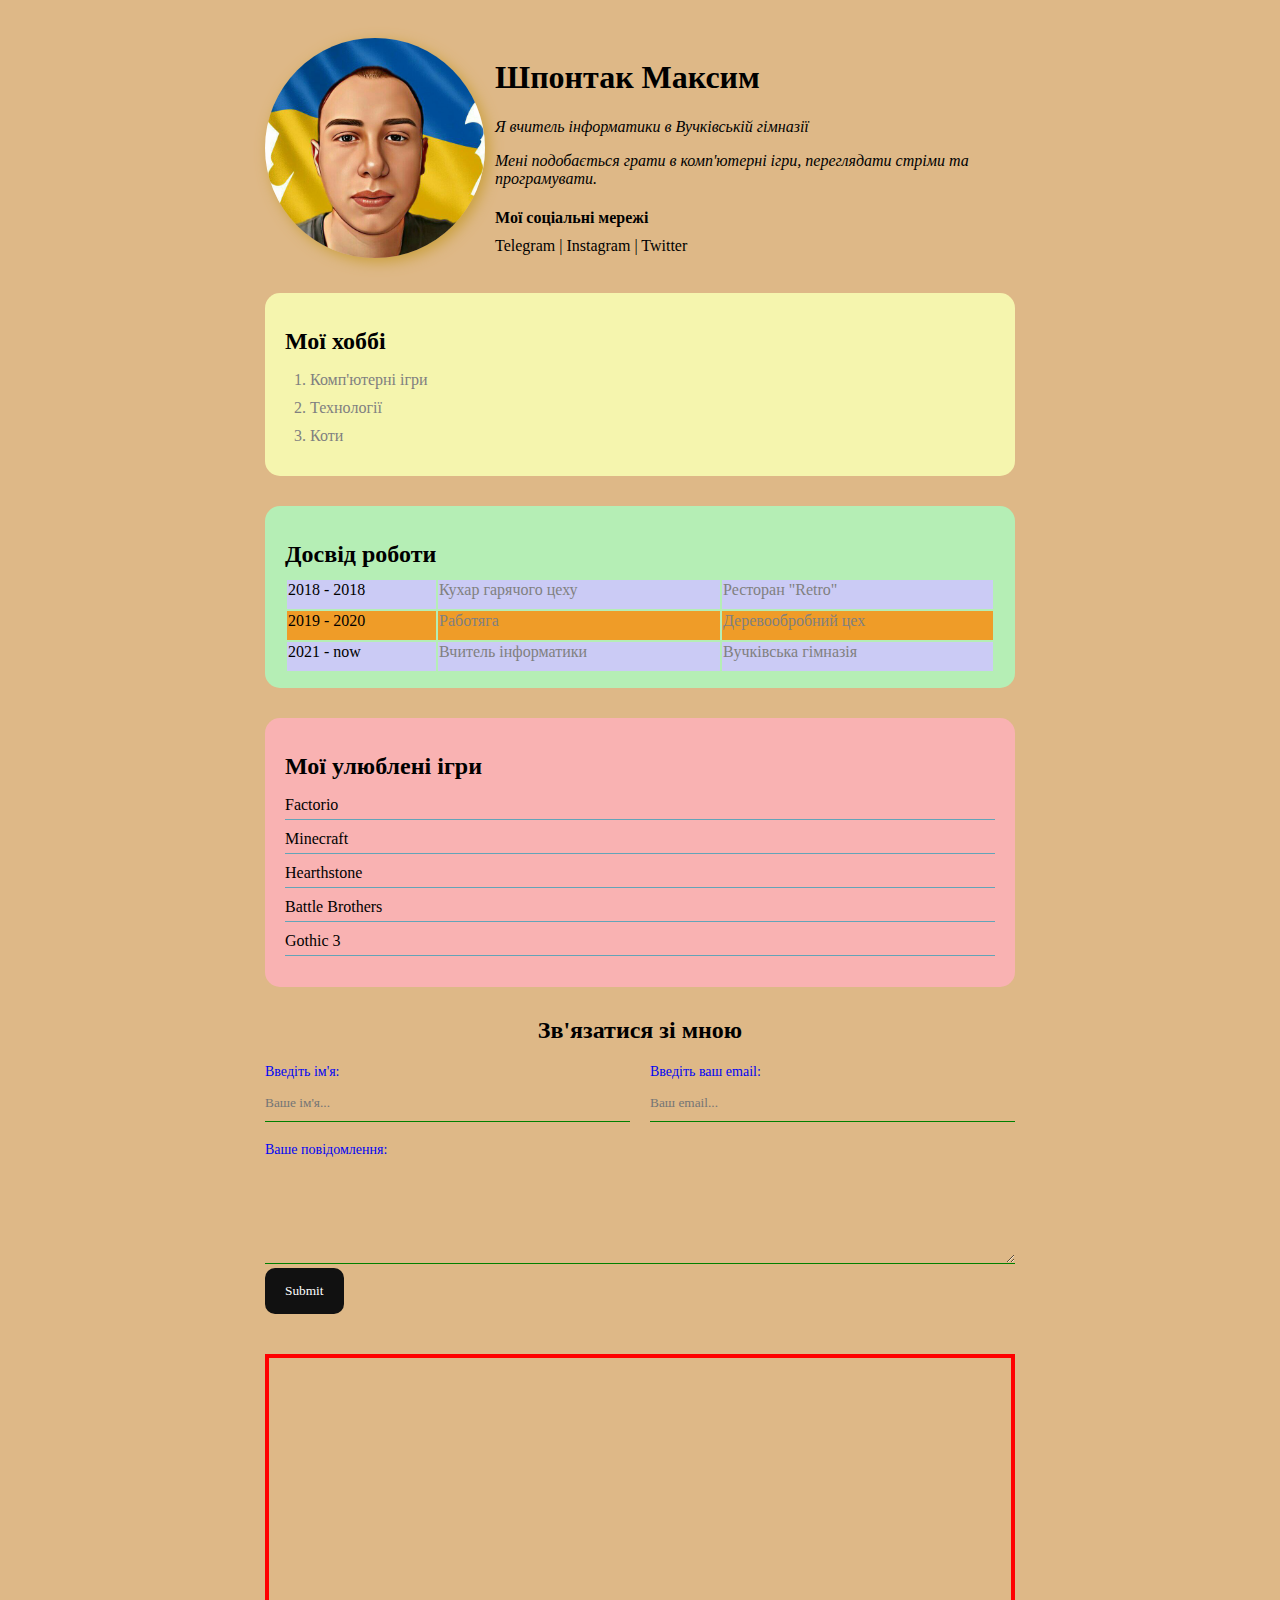
<file: index.html>
<!DOCTYPE html>
<html lang="ua">
<head>
	<meta charset="UTF-8">
	<title>Resume</title>
	<link rel="stylesheet" href="https://maximalla.github.io/css/style.css">
</head>
<body>
	<div class="container">
		<div class="info">
			<img src="images/Avatar.jpg" alt="Аватарка" class="Avatarka"  >
			
			<div class="info-text">
				<h1>Шпонтак Максим</h1>

				<p>Я вчитель інформатики в <a href="https://www.facebook.com/people/%D0%92%D1%83%D1%87%D0%BA%D1%96%D0%B2%D1%81%D1%8C%D0%BA%D0%B0-%D0%B3%D1%96%D0%BC%D0%BD%D0%B0%D0%B7%D1%96%D1%8F-%D0%9C%D1%96%D0%B6%D0%B3%D1%96%D1%80%D1%81%D1%8C%D0%BA%D0%BE%D1%97-%D1%81%D0%B5%D0%BB%D0%B8%D1%89%D0%BD%D0%BE%D1%97-%D1%80%D0%B0%D0%B4%D0%B8/100078740501515/?paipv=0&eav=AfY_MCLQXuuv8Pi-ISVaItrjP5i5D73nasAzaEiBGcHkLJ6qsRU7jPzk0Na8LGYM7r8&_rdr" target="_blank">Вучківській гімназії</a></p>
				<p>Мені подобається грати в комп'ютерні ігри, переглядати стріми та програмувати.</p>

				<h4>Мої соціальні мережі</h4>
				
				<a href="https://t.me/maximalla" target="_blank">Telegram</a>
				|
				<a href="https://www.instagram.com/maximallaololo" target="_blank">Instagram</a>
				|
				<a href="http://twitter.com/MaksimSpontak" target="_blank">Twitter</a>
			</div>
		</div>



		<div class="card bg-yellow">
			<h2>Мої хоббі</h2>
				<ol class="list">
					<li>Комп'ютерні ігри</li>
					<li>Технології</li>
					<li>Коти</li>
				</ol>
		</div>

		<div class="card bg-green">
			<h2>Досвід роботи</h2>
			<table class="table">
				
				<tr>
					<td>2018 - 2018</td>
					<td>Кухар гарячого цеху</td>
					<td>Ресторан "Retro"</td>
				</tr>
				<tr>
					<td>2019 - 2020</td>
					<td>Работяга</td>
					<td>Деревообробний цех</td>
				</tr>
				<tr>
					<td>2021 - now</td>
					<td>Вчитель інформатики</td>
					<td>Вучківська гімназія</td>
				</tr>
			</table>
		</div>

		<div class="card bg-red">
			<h2>Мої улюблені ігри</h2>
		
			<ul class="link-list">
				<li><a href="https://www.factorio.com/">Factorio </a></li>
				<li><a href="https://www.minecraft.net/">Minecraft </a></li>
				<li><a href="https://hearthstone.blizzard.com/">Hearthstone </a></li>
				<li><a href="http://battlebrothersgame.com/">Battle Brothers </a></li>
				<li><a href="https://wikipedia.org/wiki/Gothic_3">Gothic 3 </a></li>
			</ul>

		</div>
		<div class="contact">
			<h2>Зв'язатися зі мною</h2>
			<form action="/">
				<div class="row">
					<div class="form-group">
						<label for="name">Введіть ім'я:</label>
						<input type="text" id="name" placeholder="Ваше ім'я...">
					</div>
					<div class="form-group">
						<label for="email">Введіть ваш email:</label>
						<input type="email" id="email" placeholder="Ваш email...">
					</div>
				</div>
				<div class="form-group">
					<label for="message">Ваше повідомлення:</label>
					<textarea name="" id="message" cols="30" rows="5"></textarea>
				</div>
				<input class="btn" type="submit">
			</form>
			</div>

			<div class="position">
				<div class="box"></div>
			</div>

		</div>

		

	<div style="margin-bottom: 500px;"></div>
</body>
</html>
</file>
